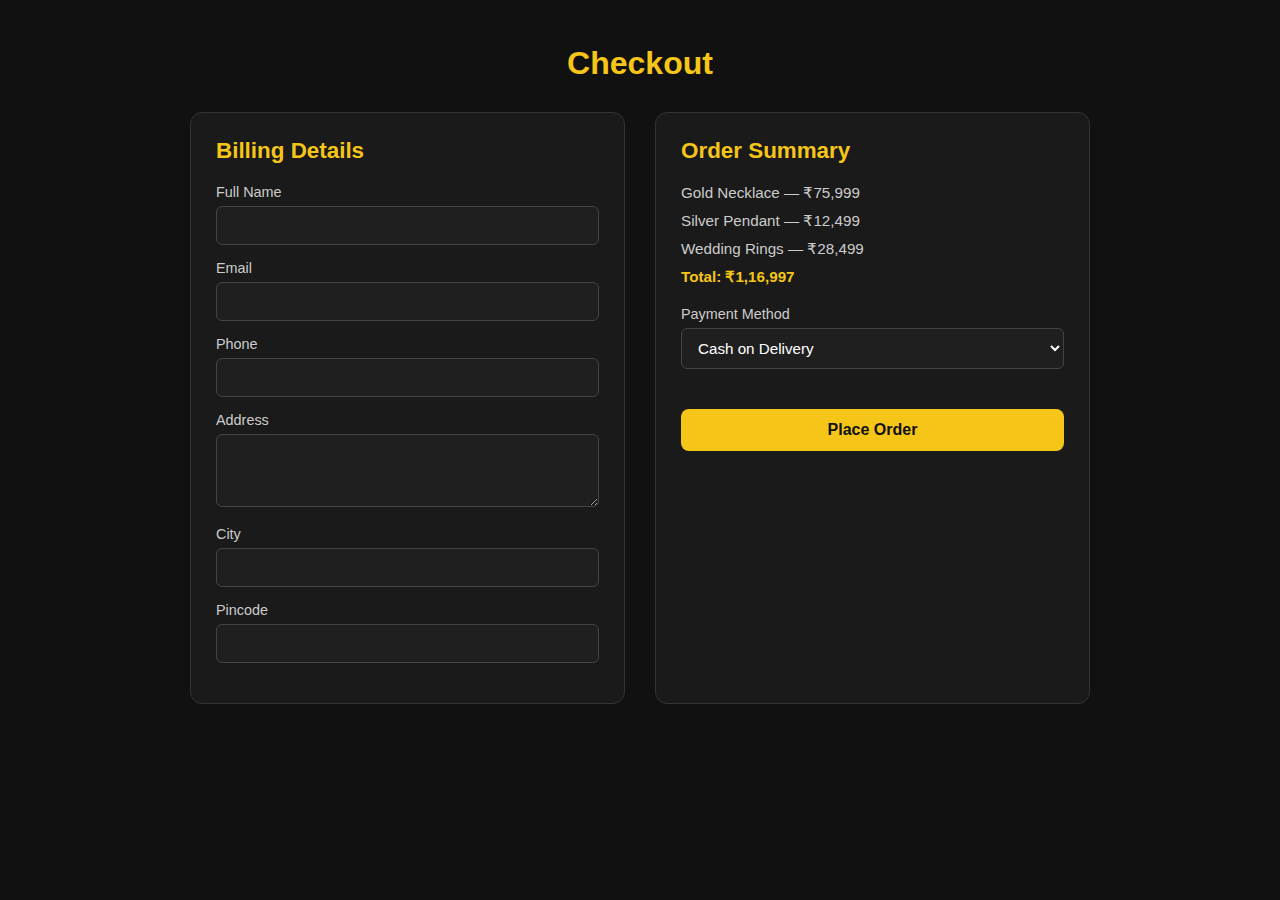
<file: checkout.html>
<!DOCTYPE html>
<html lang="en">
<head>
  <meta charset="UTF-8" />
  <title>Checkout | Zariné</title>
  <meta name="viewport" content="width=device-width, initial-scale=1.0" />
  <link href="https://fonts.googleapis.com/css2?family=Open+Sans&display=swap" rel="stylesheet" />
  <link rel="stylesheet" href="https://cdnjs.cloudflare.com/ajax/libs/font-awesome/6.4.0/css/all.min.css" />
  <link rel="stylesheet" href="style1.css">

  <style>
    * { margin: 0; padding: 0; box-sizing: border-box; }

    body {
      font-family: 'Open Sans', sans-serif;
      background: #111;
      color: #fff;
      padding: 40px 20px;
    }

    h1 {
      text-align: center;
      color: #f5c518;
      margin-bottom: 30px;
    }

    .checkout-container {
      max-width: 900px;
      margin: auto;
      display: flex;
      gap: 30px;
      flex-wrap: wrap;
    }

    .checkout-box {
      flex: 1 1 400px;
      background: #1a1a1a;
      padding: 25px;
      border-radius: 12px;
      border: 1px solid #333;
    }

    .checkout-box h2 {
      color: #f5c518;
      margin-bottom: 20px;
      font-size: 1.4rem;
    }

    .form-group {
      margin-bottom: 15px;
    }

    .form-group label {
      display: block;
      margin-bottom: 6px;
      color: #ccc;
      font-size: 0.9rem;
    }

    .form-group input,
    .form-group textarea,
    .form-group select {
      width: 100%;
      padding: 10px 12px;
      background: #1f1f1f;
      border: 1px solid #444;
      color: #fff;
      border-radius: 6px;
      font-size: 0.95rem;
    }

    .form-group textarea {
      resize: vertical;
    }

    .summary {
      font-size: 0.95rem;
      color: #ccc;
    }

    .summary p {
      margin: 10px 0;
    }

    .total {
      color: #f5c518;
      font-weight: bold;
      margin-top: 10px;
    }

    .place-btn {
      margin-top: 25px;
      width: 100%;
      padding: 12px;
      font-size: 1rem;
      font-weight: bold;
      background: #f5c518;
      color: #111;
      border: none;
      border-radius: 8px;
      cursor: pointer;
      transition: 0.3s;
    }

    .place-btn:hover {
      background: #fff;
    }

    @media (max-width: 768px) {
      .checkout-container {
        flex-direction: column;
      }
    }
  </style>
</head>
<body>

  <a href="index1.html" style="text-decoration: none;"><h1>Checkout</h1></a>

  <div class="checkout-container">

    <!-- 🧾 Billing Info -->
    <div class="checkout-box">
      <h2>Billing Details</h2>
      <form>
        <div class="form-group">
          <label>Full Name</label>
          <input type="text" required />
        </div>
        <div class="form-group">
          <label>Email</label>
          <input type="email" required />
        </div>
        <div class="form-group">
          <label>Phone</label>
          <input type="tel" required />
        </div>
        <div class="form-group">
          <label>Address</label>
          <textarea rows="3" required></textarea>
        </div>
        <div class="form-group">
          <label>City</label>
          <input type="text" required />
        </div>
        <div class="form-group">
          <label>Pincode</label>
          <input type="text" required />
        </div>
      </form>
    </div>

    <!-- 💳 Order Summary -->
    <div class="checkout-box">
      <h2>Order Summary</h2>
      <div class="summary">
        <p>Gold Necklace — ₹75,999</p>
        <p>Silver Pendant — ₹12,499</p>
        <p>Wedding Rings — ₹28,499</p>
        <p class="total">Total: ₹1,16,997</p>

        <div class="form-group" style="margin-top:20px;">
          <label>Payment Method</label>
          <select>
            <option value="cod">Cash on Delivery</option>
          </select>
        </div>

        <button class="place-btn">Place Order</button>
      </div>
    </div>
  </div>

</body>
</html>
</file>
<file: style1.css>
* {
      margin: 0;
      padding: 0;
      box-sizing: border-box;
      font-family: 'Poppins', sans-serif;
    }

    /* Navigation Starting */
    .navbar {
      background: #111;
      padding: 2rem 3rem;
      display: flex;
      align-items: center;
      justify-content: space-between;
      position: sticky;
      top: 0;
      z-index: 1000;
      box-shadow: 0 6px 10px rgba(238, 255, 0, 0.08);
    }

    .navbar .logo {
      font-size: 1.5rem;
      font-weight: bold;
      color: #ffd700;
    }

    #menu {
      display: flex;
      list-style: none;
      gap: 30px;
    }

    #menu li {
      position: relative;
    }

    #menu li a {
      text-decoration: none;
      color: #fff;
      font-weight: bold;
      transition: color 0.3s;
    }

    #menu li a:hover {
      color: #f5c518;
    }

    .dropdown-menu {
      display: block;
      opacity: 0;
      visibility: hidden;
      transform: translateY(-10px);
      transition: all 0.3s ease;
      position: absolute;
      top: 100%;
      left: 0;
      background: #1a1a1a;
      min-width: 160px;
      border-radius: 5px;
      padding: 10px 0;
      box-shadow: 0 4px 8px rgba(0, 0, 0, 0.3);
      z-index: 999;
      list-style: none;
      pointer-events: none;
    }

    .dropdown.open .dropdown-menu {
      opacity: 1;
      visibility: visible;
      transform: translateY(0);
      pointer-events: auto;
    }

    .dropdown-menu li {
      padding: 0 20px;
    }

    .dropdown-menu li a {
      color: #f5c518;
      display: block;
      padding: 10px 0;
      text-decoration: none;
    }

    .dropdown-menu li a:hover {
      color: #fff;
    }

    .dropdown.open .dropdown-menu {
      display: block;
    }

    .navbar .actions {
      display: flex;
      align-items: center;
      gap: 1rem;
    }

    .icon-btn {
      font-size: 1.2rem;
      color: white;
      cursor: pointer;
      transition: color 0.3s;
    }

    .icon-btn:hover {
      color: #f5c518;
    }

    .cart-wrapper {
      position: relative;
    }

    .cart-wrapper i {
      font-size: 1.3rem;
    }

    .badge {
      position: absolute;
      top: -6px;
      right: -10px;
      background: red;
      color: #fff;
      font-size: 12px;
      padding: 2px 6px;
      border-radius: 50%;
      pointer-events: none;
    }

    .login-btn {
      /* border: 1px solid #ffffff; */
      /* color: black; */
      background: none;
      padding: 5px 15px;
      border-radius: 10px;
      cursor: pointer;
      transition: background 0.3s, color 0.3s;
      background-color: #ffd700;
    }

    .login-ab {
      text-decoration: none;
      color: black;
    }

    .login-ab:hover {
      color: #fff;
      transition: background 0.3s, color 0.3s;

    }

    .login-btn:hover {
      background-color: #f5c518;
      color: #ff0000;
      text-decoration: none;
    }

    /* Navigation End */

    * {
      margin: 0;
      padding: 0;
      box-sizing: border-box;
    }

    body {
      font-family: Arial, sans-serif;
      background: #000;
      color: #fff;
    }

    .slider-wrapper {
      position: relative;
      height: 500px;
      overflow: hidden;
    }

    .slider-track {
      display: flex;
      width: 300%;
      height: 100%;
      transition: transform 0.6s ease-in-out;
    }

    .slide {
      width: 100vw;
      height: 500px;
      flex-shrink: 0;
      background-size: cover;
      background-position: center;
      position: relative;
      display: flex;
      align-items: center;
      justify-content: flex-start;
      padding-left: 50px;
    }

    .text-box {
      max-width: 600px;
      background: rgba(0, 0, 0, 0.5);
      padding: 20px 30px;
      border-radius: 10px;
      text-align: left;
    }

    .sub-title {
      font-size: 14px;
      color: #f5c518;
      margin-bottom: 10px;
      text-transform: uppercase;
      letter-spacing: 1px;
    }

    h1 {
      font-size: 32px;
      margin: 5px 0;
      color: #fff;
    }

    h2 {
      font-size: 18px;
      margin-bottom: 10px;
      color: #ddd;
    }

    .price {
      display: block;
      color: #f5c518;
      font-weight: bold;
      margin: 5px 0px 10px;
    }

    .btn-type2 {
      background-color: #f5c518;
      color: #111;
      padding: 5px 30px;
      border: none;
      text-transform: uppercase;
      font-weight: 600;
      text-decoration: none;
      border-radius: 5px;
      transition: background 0.3s ease;
    }

    .btn-type2:hover {
      background-color: #d4a017;
      color: #fff;
    }

    .dots {
      position: absolute;
      bottom: 15px;
      left: 50%;
      transform: translateX(-50%);
      display: flex;
      gap: 10px;
      z-index: 5;
    }

    .dot {
      width: 12px;
      height: 12px;
      border-radius: 50%;
      background: #777;
      cursor: pointer;
    }

    .dot.active {
      background: #f5c518;
    }

    /* Slider Ending */



    /* Featured Product-Box Starting */
    .product-box {
      background: #1a1a1a;
      border-radius: 10px;
      overflow: hidden;
      transition: transform 0.3s ease, box-shadow 0.3s ease;
    }

    .product-box:hover {
      transform: translateY(-5px);
      box-shadow: 0 8px 20px rgba(245, 197, 24, 0.2);
    }

    .product-image-box {
      width: 100%;
      height: 100%;
      overflow: hidden;
    }

    .product-image-box img {
      width: 100%;
      height: 100%;
      object-fit: cover;
      display: block;
    }

    .product-content {
      text-align: center;
      padding: 20px;
    }

    .product-title {
      color: #fff;
      font-family: 'Playfair Display', serif;
      margin-bottom: 5px;
    }

    .product-price {
      color: #f5c518;
      font-weight: bold;
      margin-bottom: 10px;
    }

    .product-actions a {
      color: #f5c518;
      font-weight: bold;
      margin: 0 10px;
      text-decoration: none;
      font-size: 14px;
    }

    .product-actions a:hover {
      color: #fff;
    }

    /* Featured Product-Box Ending */


    /* 3 Product Starting */
    * {
      box-sizing: border-box;
      margin: 0;
      padding: 0;
    }

    body {
      background-color: #000;
      font-family: 'Poppins', sans-serif;
      color: #fff;
    }

    .banner-frame {
      display: flex;
      gap: 20px;
      padding: 40px;
      justify-content: center;
    }

    .banner-frame .banner {
      position: relative;
      flex: 1;
      overflow: hidden;
      border-radius: 12px;
      box-shadow: 0 0 20px rgba(255, 215, 0, 0.1);
      transition: transform 0.3s ease, box-shadow 0.3s ease;
    }

    .banner img {
      width: 100%;
      height: 100%;
      object-fit: cover;
      transition: transform 0.4s ease, filter 0.4s ease;
      filter: brightness(0.9) contrast(1.1);
    }

    .banner:hover img {
      transform: scale(1.05);
      filter: brightness(1.1);
    }

    .holder {
      position: absolute;
      bottom: 20px;
      left: 20px;
      background: rgba(0, 0, 0, 0.7);
      padding: 15px 20px;
      border-radius: 8px;
    }

    .holder h2 {
      margin: 0;
      font-family: 'Playfair Display', serif;
    }

    .holder h2 span {
      font-size: 12px;
      text-transform: uppercase;
      color: #ffd700;
      letter-spacing: 1px;
    }

    .holder h2 strong {
      display: block;
      font-size: 20px;
      margin-top: 4px;
      color: #fff;
    }

    .btn-shop {
      display: inline-block;
      margin-top: 10px;
      padding: 8px 14px;
      border: 1px solid #ffd700;
      color: #fff;
      text-decoration: none;
      font-size: 14px;
      border-radius: 4px;
      transition: 0.3s ease;
    }

    .btn-shop:hover {
      background-color: #ffd700;
      color: #000;
    }

    /* 3 Product Ending */


    /* Silver Golden Platinum Starting */
    body {
      margin: 0;
      font-family: 'Open Sans', sans-serif;
      background: #111;
      color: #fff;
    }

    .mt-producttabs {
      padding: 50px 20px;
      max-width: 1300px;
      margin: auto;
    }

    .producttabs {
      list-style: none;
      display: flex;
      justify-content: center;
      gap: 30px;
      margin-bottom: 40px;
      padding: 0;
    }

    .producttabs li a {
      text-decoration: none;
      color: #f5c518;
      border: 2px solid #f5c518;
      padding: 10px 20px;
      border-radius: 5px;
      font-weight: bold;
    }

    .producttabs li a.active,
    .producttabs li a:hover {
      background: #f5c518;
      color: #111;
    }

    .tab-content {
      display: none;
    }

    .tab-content.active {
      display: block;
    }

    .mt-productrow {
      display: grid;
      grid-template-columns: repeat(4, 1fr);
      gap: 20px;
      list-style-type: none;
    }

    .mt-product1 {
      background: #1a1a1a;
      border-radius: 10px;
      overflow: hidden;
      position: relative;
      border: 2px solid transparent;
      transition: border 0.4s ease, box-shadow 0.4s ease;
      height: 360px;
      display: flex;
      flex-direction: column;
      justify-content: space-between;
    }


    .mt-product1:hover {
      border: 2px solid #f5c518;
      box-shadow: 0 0 8px rgba(245, 197, 24, 0.4);
    }

    .mt-product1::before {
      display: none;
    }


    .mt-product1 img {
      width: 100%;
      height: 210px;
      object-fit: cover;
      background: #222;
    }

    .txt {
      padding: 10px 12px;
      text-align: center;
    }

    .txt .title a {
      color: #f5c518;
      font-family: 'Playfair Display', serif;
      font-size: 16px;
      text-decoration: none;
    }

    .price {
      display: block;
      color: #f5c518;
      font-weight: bold;
      margin: 5px 0;
    }

    .desc {
      font-size: 0.9rem;
      color: #ccc;
      margin-bottom: 5px;
      min-height: 38px;
      overflow: hidden;
    }

    .btn-cart {
      padding: 6px 14px;
      background: #f5c518;
      color: #111;
      border: none;
      font-weight: bold;
      border-radius: 5px;
      cursor: pointer;
      transition: background 0.3s;
    }

    .btn-cart:hover {
      background: #fff;
      color: #000;
    }

    @media (max-width: 1024px) {
      .mt-productrow {
        grid-template-columns: repeat(3, 1fr);
      }
    }

    @media (max-width: 768px) {
      .mt-productrow {
        grid-template-columns: repeat(2, 1fr);
      }
    }

    @media (max-width: 480px) {
      .mt-productrow {
        grid-template-columns: 1fr;
      }
    }

    /* Silver Golden Platinum Ending */

    /* navigation starting */
    .footer {
      background: #000;
      padding: 40px 30px;
      display: flex;
      flex-wrap: wrap;
      justify-content: space-between;
      color: var(--muted);
    }

    .footer div {
      width: 250px;
      margin-bottom: 20px;
    }

    .footer h4 {
      color: #f5c518;
      margin-bottom: 10px;
    }

    /* footer Start */
    .site-footer {
      background-color: #000000;
      color: #fff;
      padding: 40px 20px 20px;
      font-family: 'Open Sans', sans-serif;
    }

    .footer-container {
      display: flex;
      justify-content: space-between;
      flex-wrap: wrap;
      max-width: 1200px;
      margin: 0 auto;
      gap: 30px;
    }

    .footer-section {
      flex: 1 1 300px;
      min-width: 250px;
    }

    .footer-section h3,
    .footer-section h4 {
      color: #f5c518;
      margin-bottom: 15px;
    }

    .footer-section ul {
      list-style: none;
      padding: 0;
    }

    .footer-section ul li {
      margin-bottom: 10px;
    }

    .footer-section ul li a {
      color: #fff;
      text-decoration: none;
      transition: color 0.3s ease;
    }

    .footer-section ul li a:hover {
      color: #f5c518;
    }

    .footer-bottom {
      text-align: center;
      border-top: 1px solid #333;
      padding-top: 15px;
      margin-top: 30px;
      font-size: 14px;
      color: #ccc;
    }
    /* footer End */
</file>
